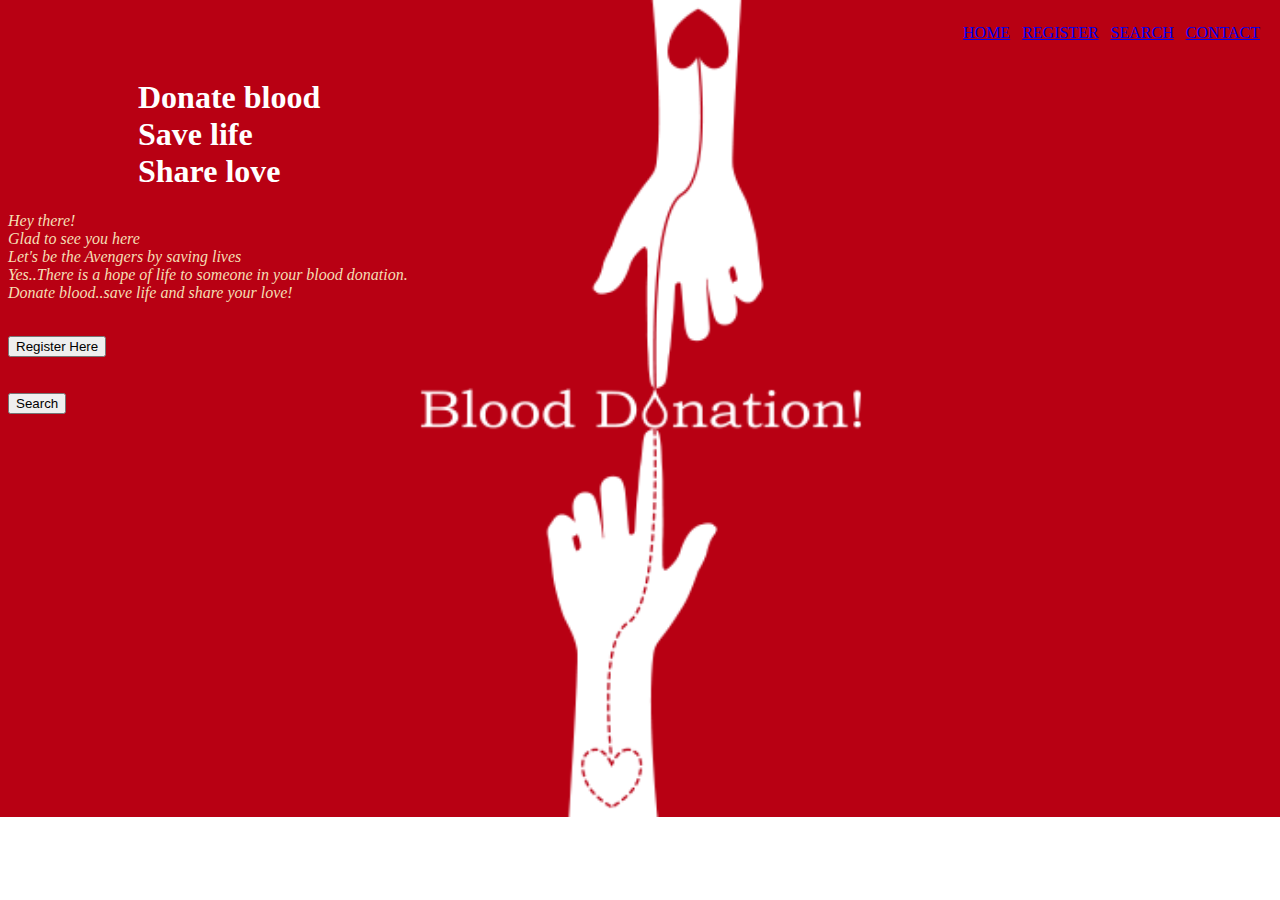
<file: blood bank website/index.html>
<!DOCTYPE html>
<html>
<head>
<title>blood donation</title>
<link rel="stylesheet" href="style.css">
</head>
<body>
    <div class="navibar">
    <nav class="navbar">
        <ul class="nav">
            <li><a class="navi" href="#home">HOME</a> </li>&nbsp;&nbsp;&nbsp;
            <li><a class="navi" href="blood bank details.html">REGISTER</a> </li>&nbsp;&nbsp;&nbsp;
            <li><a class="navi" href="search.html">SEARCH</a> </li>&nbsp;&nbsp;&nbsp;
            <li><a class="navi" href="#contact">CONTACT</a> </li>&nbsp;&nbsp;&nbsp;
        </ul>
    </nav>
    </div>
    <h1>Donate blood <br>Save life <br>Share love</h1>
    
    <p>
        Hey there!<br> Glad to see you here<br>Let's be the Avengers by saving lives<br>Yes..There is a hope of life to someone in your blood donation.<br>Donate blood..save life and share your love!
    </p><br>
    <form action="blood bank details.html">
        <input type="submit" name="Register" value="Register Here">
    </form><br><br>
    <form action="search.html">
        <input type="submit" name="search" value="Search">
    </form>

    
</body>

</head>
</html>
</file>
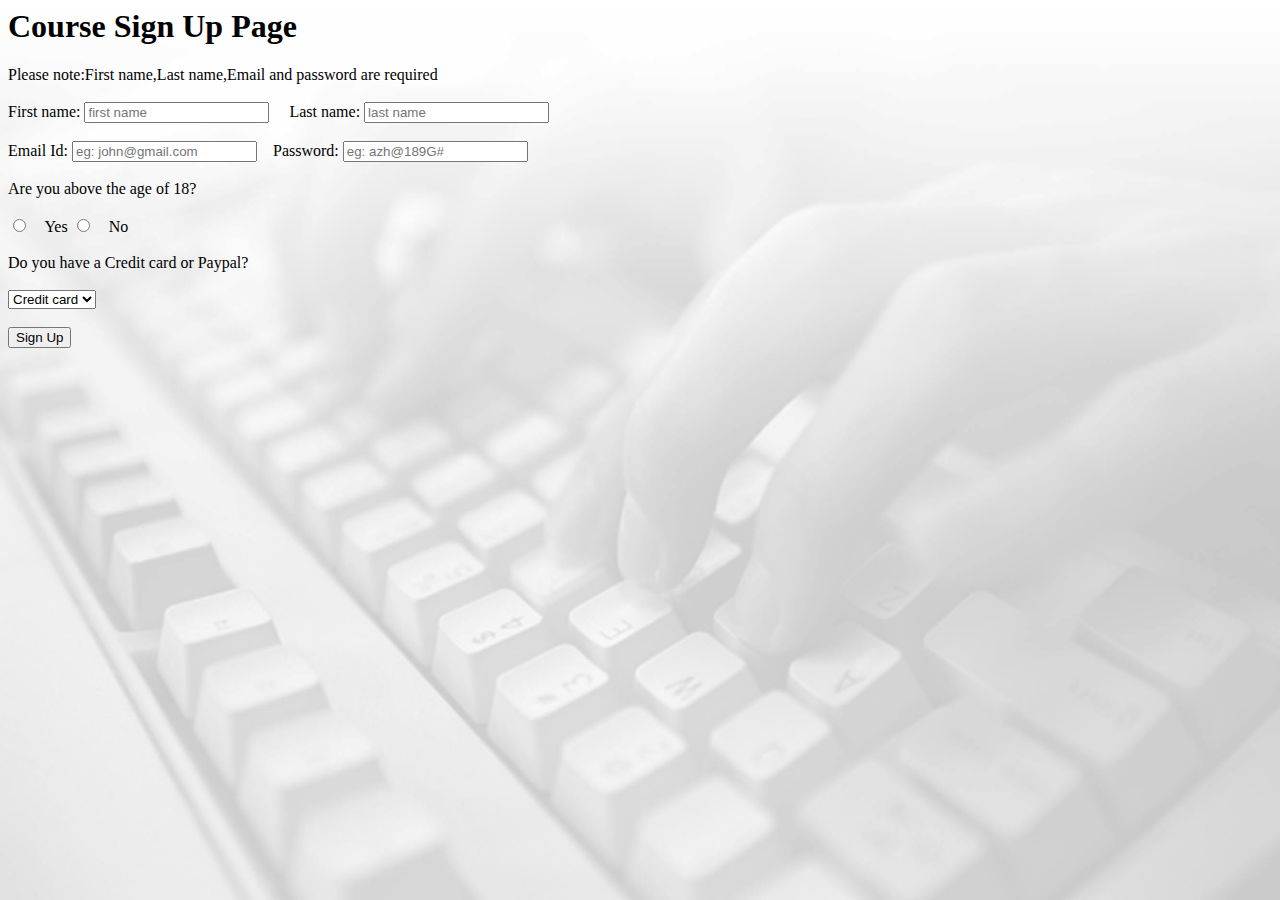
<file: signup form/index.html>
<!DOCTYPE>
<html>
<head>
    <title>form model</title>
    <body background="image.jpg" style="background-repeat: no-repeat;background-size: 100%100%;">
        <form action="thank you.html">
            
            <h1>Course Sign Up Page</h1>
            
            <label for="user_input">Please note:First name,Last name,Email and password are required</label><br><br>
            <label for="firstname">First name:</label>
            <input id="firstname" type = "text" name="user_name" placeholder="first name" required>
            <label for="lastname"> &nbsp; &nbsp; Last name:</label>
            <input id="lastname" type = "text" name="user_name" placeholder="last name" required><br><br>
            <label for="Email">Email Id:</label>
            <input id="Email" type = "email" name="user_email" placeholder="eg: john@gmail.com" required>&nbsp; &nbsp;
            <label for="password">  Password:</label>
            <input id="password" type = "password" name="user_password" placeholder="eg: azh@189G#" required><br><br>
            <label for="age_details">Are you above the age of 18?</label><br><br>
            
            <input type="radio" id="yes" name="age" value="yes">&nbsp; &nbsp;
            <label for="yes">Yes</label>
            <input type="radio" id="no" name="age" value="no">&nbsp; &nbsp;
            <label for="no">No</label><br><br>
            <label for="payment">Do you have a Credit card or Paypal?</label><br><br>
            <select name="stars">
                <option value="">Credit card</option>
                <option value="">Paypal</option>
            </select><br><br>
            <input type="submit" name="" value="Sign Up">

    
        </form>
        
    </body>
    
</head>
</html>
</file>
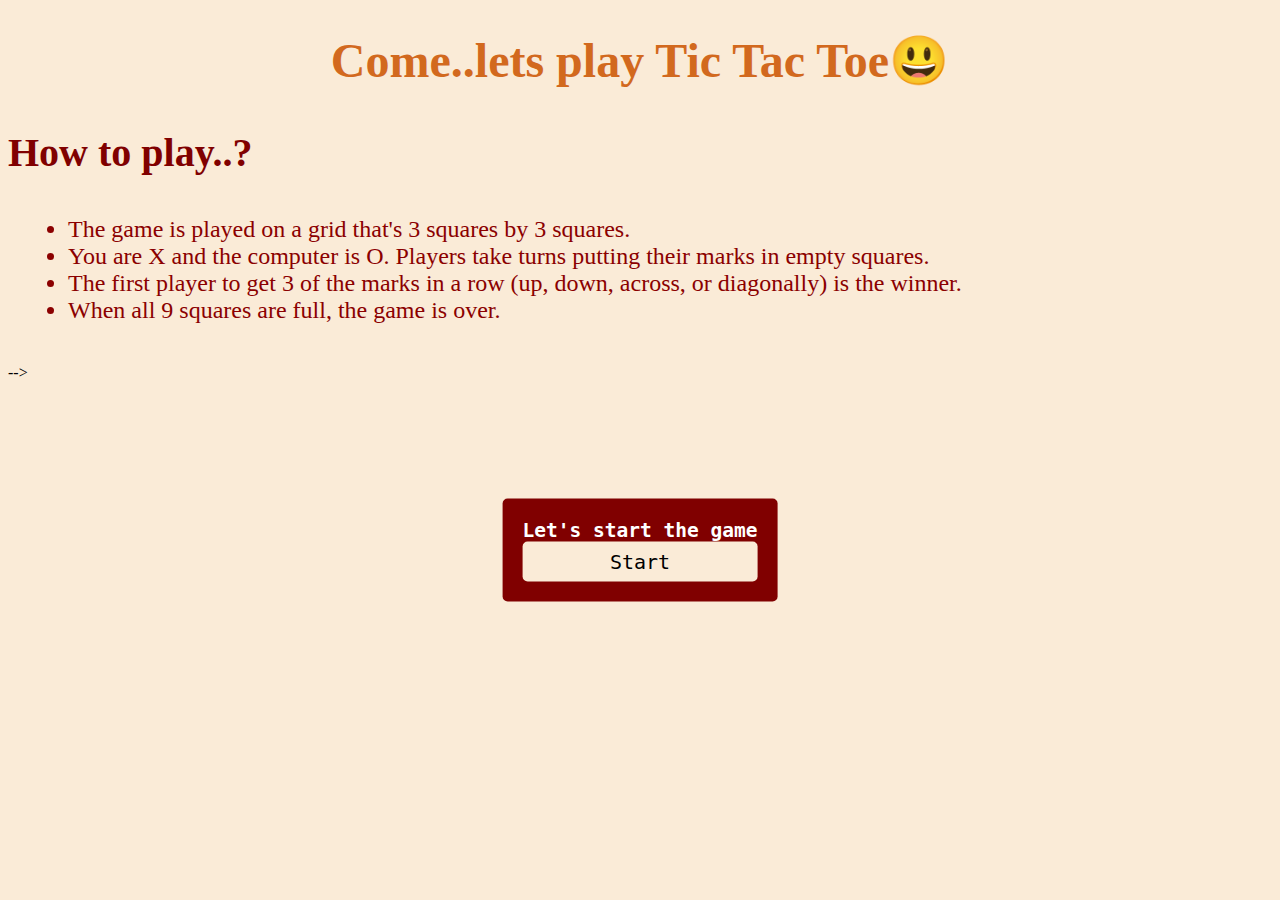
<file: tic_tac_toe/index.html>
<!DOCTYPE html>
<html lang="en">
<head>
    <meta charset="UTF-8">
    <meta name="viewport" content="width=device-width, initial-scale=1.0">
    <link rel="stylesheet" href="styles.css">
    <script src="script.js" defer></script>   
    <title>tic_tac_toe</title>

</head>
<body>

<h1>Come..lets play Tic Tac Toe😃</h1>
<p>
    How to play..?
    <ul class="intro">
        
        <li>The game is played on a grid that's 3 squares by 3 squares.</li>
        <li>You are X and the computer is O. Players take turns putting their marks in empty squares.</li>
        <li>The first player to get 3 of the marks in a row (up, down, across, or diagonally) is the winner.</li>
        <li>When all 9 squares are full, the game is over.</li>
    </ul>
    <div class="box">
        Let's start the game<br>
        <form action="start.html">
        <button class="startbut">Start</button>
    </form>

    </div>
        
    </form>


</p>
</body>

</html> -->
</file>
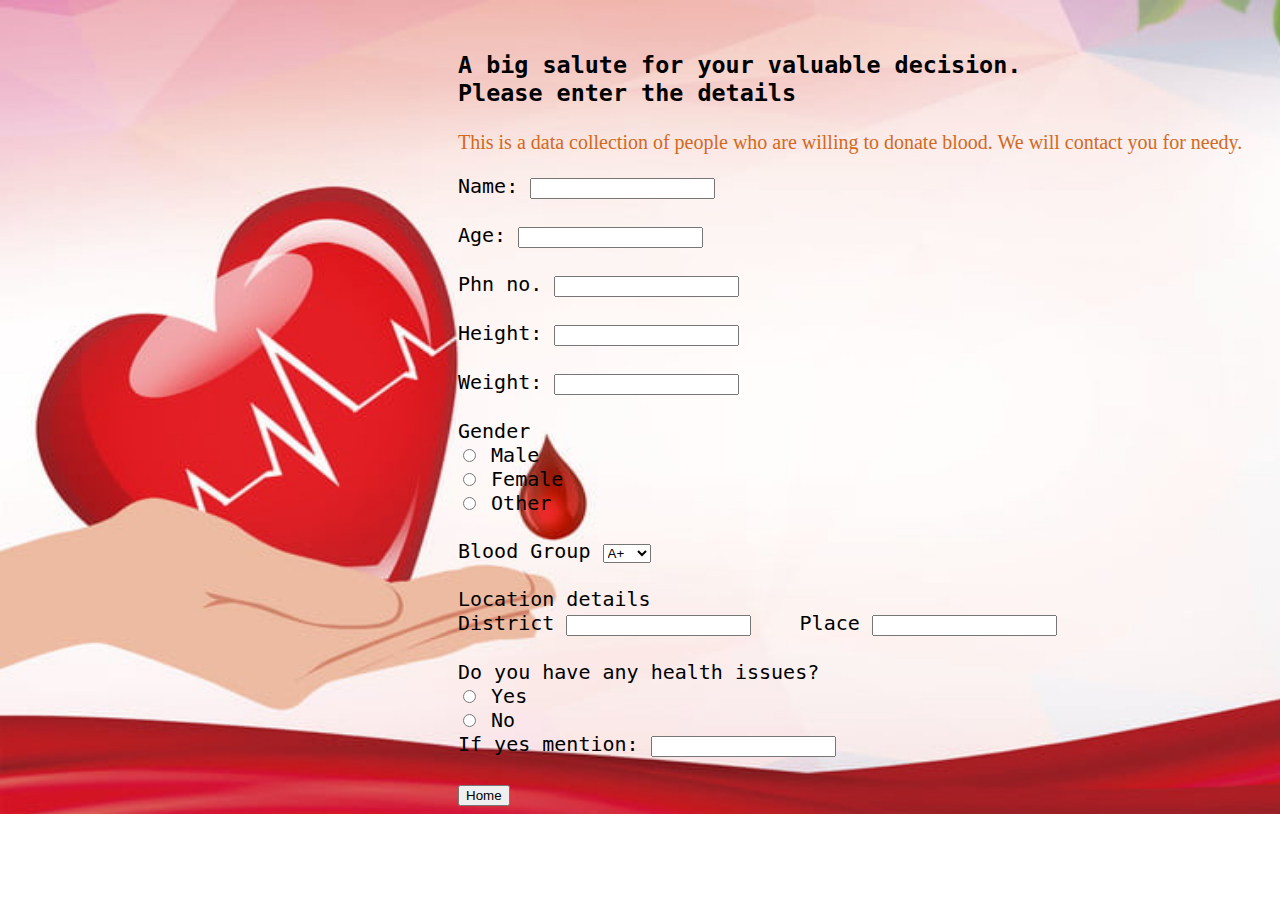
<file: blood bank website/blood bank details.html>
<!DOCTYPE html>
<html>
<head>
<title>register</title>
<link rel="stylesheet" href="style1.css">
</head><body>
    <h3>A big salute for your valuable decision. <br>Please enter the details</h3>
    <p>
        This is a data collection of people who are willing to donate blood. We will contact you for needy.<br>
        
    </p>
    <form action="index.html">
        <label for="name">Name: </label>
        <input type="text" id="name" name="name" required><br><br>
        <label for="age">Age: </label>
        <input type="number" id="age" name="age" required><br><br>
        <label for="num">Phn no. </label>
        <input type="number" id="num" name="num" required><br><br>
        <label for="height">Height: </label>
        <input type="number" id="height" name="height" required><br><br>
        <label for="weight">Weight: </label>
        <input type="number" id="weight" name="weight" required><br><br>
        <label for="gender">Gender</label><br>
        <input type="radio" id="male" name="gender" value="" required>
        <label for ="male">Male</label><br>
        <input type="radio" id="female" name="gender" value="">
        <label for ="female">Female</label><br>
        <input type="radio" id="other" name="gender" value="">
        <label for ="other">Other</label><br><br>

        <label for="group">Blood Group</label>
        <select name="stars">
            <option value="">A+</option>
            <option value="">B+</option>
            <option value="">O+</option>
            <option value="">AB+</option>
            <option value="">A-</option>
            <option value="">B-</option>
            <option value="">O-</option>
            <option value="">AB-</option><br><br>
        </select><br><br>

        <label for="place">Location details</label><br>
        <label for="district">District</label>
        <input type="text" id="district" name="place" required> &nbsp;&nbsp;
        <label for="area">Place</label>
        <input type="text" id="area" name="place" required><br><br>

        <label for="health">Do you have any health issues?</label><br>
        <input type="radio" id="yes" name="health" value="">
        <label for="yes">Yes</label><br>
        <input type="radio" id="no" name="health" value=""> 
        <label for="no">No</label><br>
        <label for="if yes">If yes mention:</label>
        <input type="text" id="if yes" name="health" ><br><br>

        <input type="submit" name="home" value="Home">

        </form>
</body>
</html>
</file>
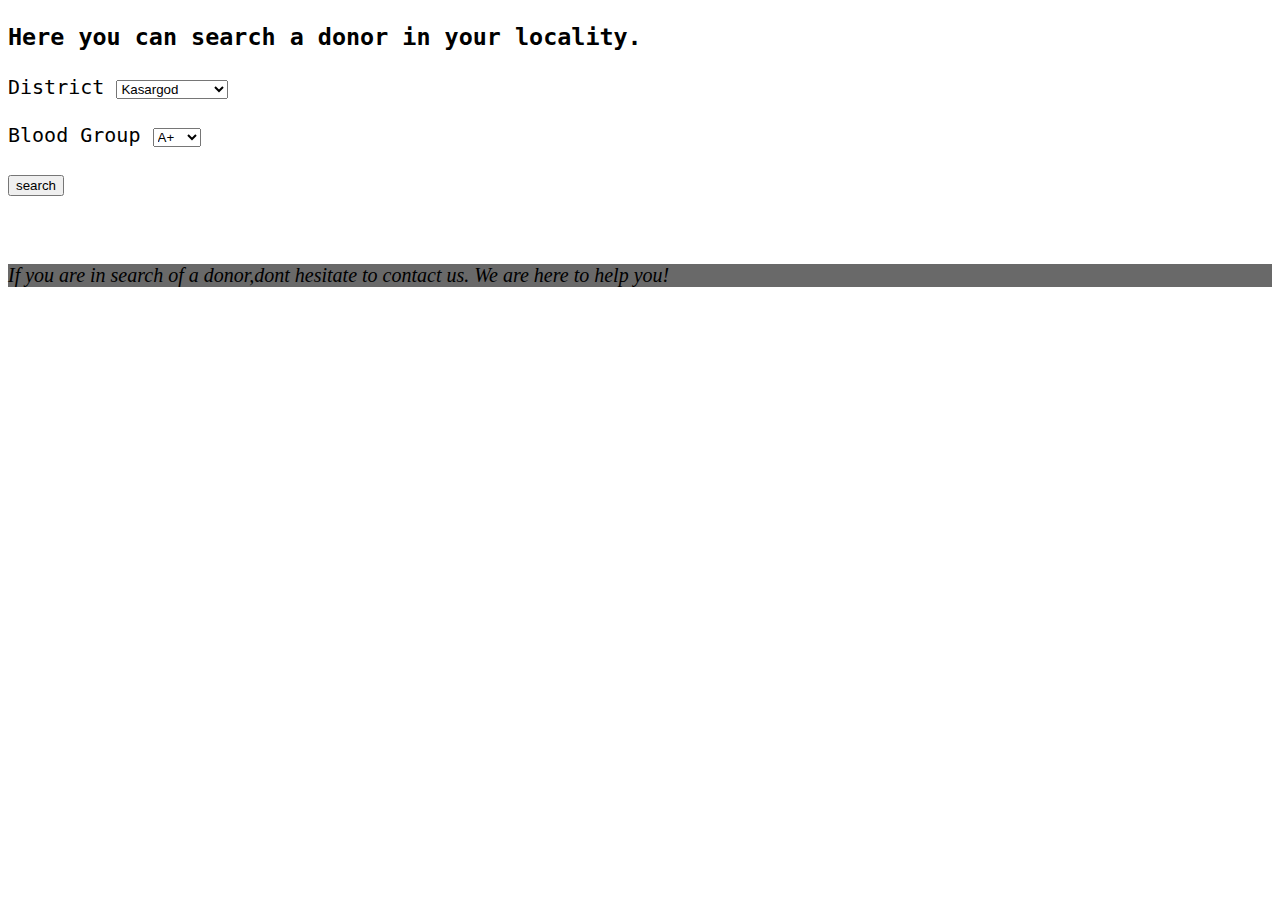
<file: blood bank website/search.html>
<!DOCTYPE html>
<html>
<head>
<title>search</title>
<link rel="stylesheet" href="style2.css">
</head><body>
    <h3>Here you can search a donor in your locality.</h3>
<form>
    <label for="district">District</label>
        <select name="stars">
            <option value="">Kasargod</option>
            <option value="">Kannur</option>
            <option value="">Kozhikode</option>
            <option value="">Wayanad</option>
            <option value="">Malappuram</option>
            <option value="">Palakad</option>
            <option value="">Thrissur</option>
            <option value="">Ernakulam</option>
            <option value="">Kottayam</option>
            <option value="">Alappuzha</option>
            <option value="">Idukki</option>
            <option value="">Kollam</option>
            <option value="">Pathanamthitta</option>
            <option value="">Trivandrum</option>
        </select><br><br>

        <label for="group">Blood Group</label>
        <select name="stars">
            <option value="">A+</option>
            <option value="">B+</option>
            <option value="">O+</option>
            <option value="">AB+</option>
            <option value="">A-</option>
            <option value="">B-</option>
            <option value="">O-</option>
            <option value="">AB-</option><br><br>
        </select><br><br>
        <input type="submit" name="group" value="search">
</form><br></br>
<p>If you are in search of a donor,dont hesitate to contact us. We are here to help you!</p>
</body>
</html>
</file>
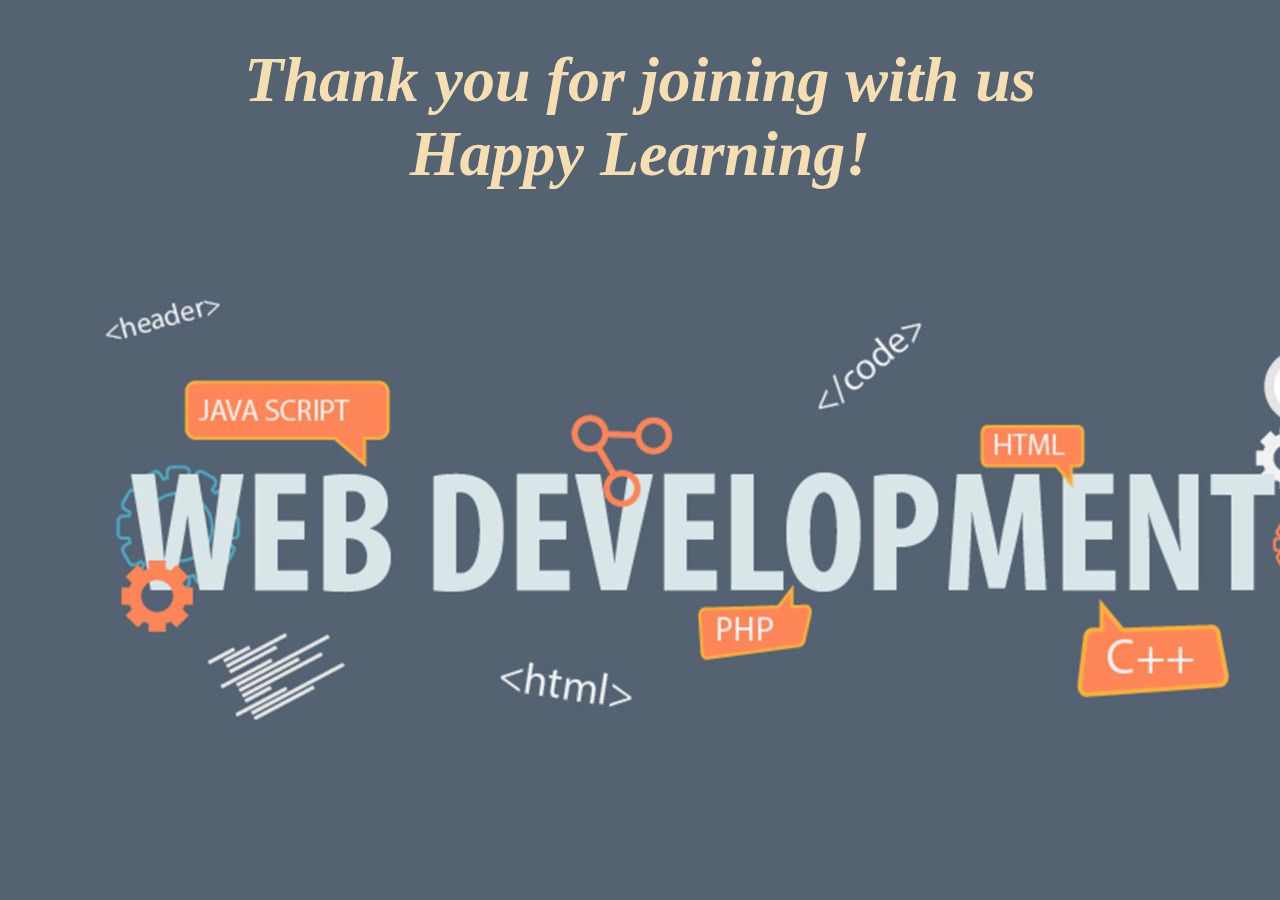
<file: signup form/thank you.html>
<!DOCTYPE html>
<head>
    <title>thank you</title>
    <body background="thanku_img.jpg">
        <h1 style="font-style: italic;font-family: gabriola;font-size: 400%;text-align: center;color:wheat;">Thank you for joining with us<br>Happy Learning!<br></h1>
    </body>
</head>
</file>
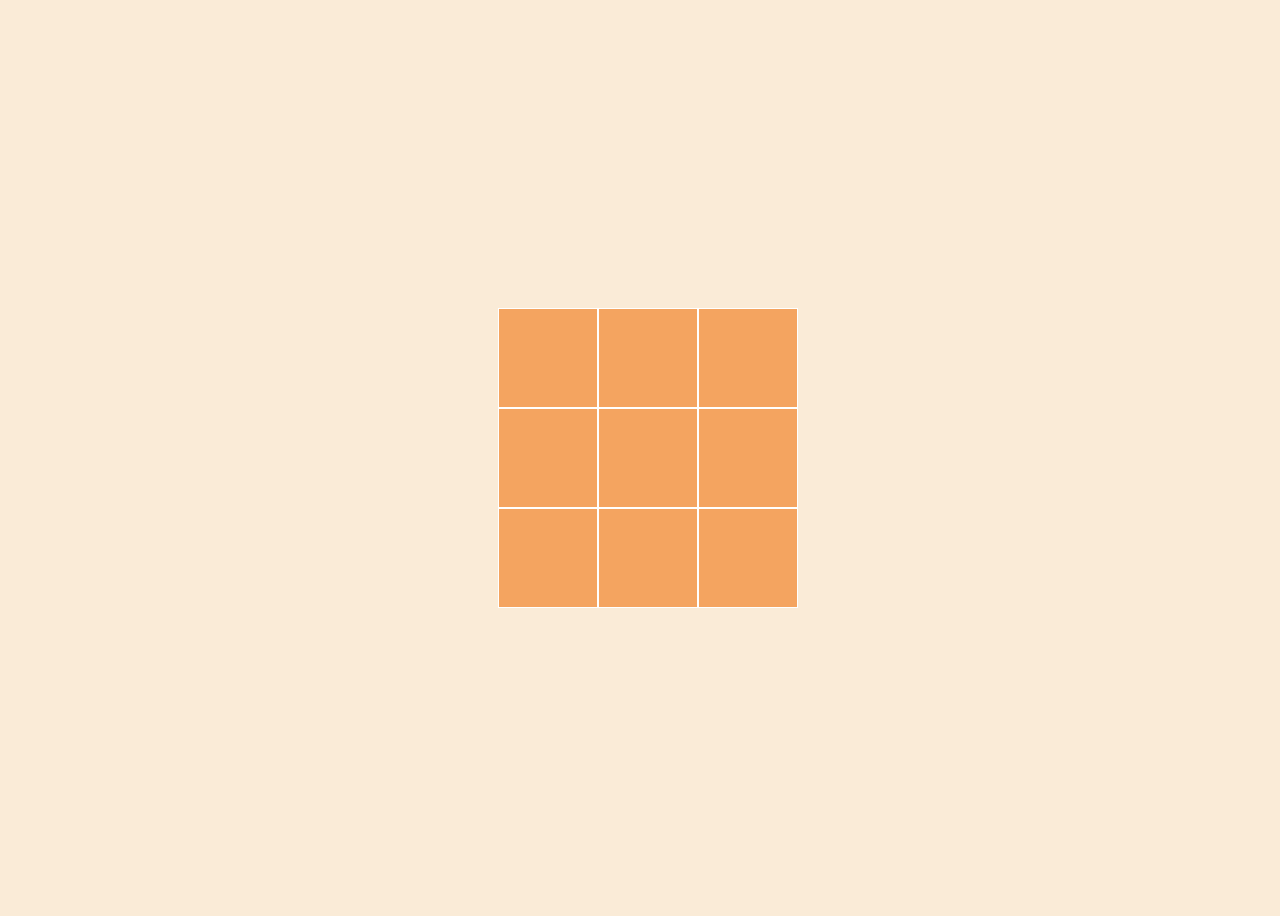
<file: tic_tac_toe/start.html>
<!DOCTYPE html>
<html lang="en">
<head>
    <meta charset="UTF-8">
    <meta name="viewport" content="width=device-width, initial-scale=1.0">
    <meta http-equiv="X-UA-Compatible" content="ie=edge">
    <link rel="stylesheet" href="styles.css">
    <script src="script.js" defer></script>
    <title>start_game</title>

</head>
<body>
    <div class = "main" id ="main">
        <div class="boxx" data-boxx></div>
        <div class="boxx" data-boxx></div>
        <div class="boxx" data-boxx></div>
        <div class="boxx" data-boxx></div>
        <div class="boxx" data-boxx></div>
        <div class="boxx" data-boxx></div>
        <div class="boxx" data-boxx></div>
        <div class="boxx" data-boxx></div>
        <div class="boxx" data-boxx></div>
    </div>
    <div class="msg" id="msg">
        <div data-msg-text></div>
        <button id="restartButton">Restart</button>
    </div>

</body>
</html>
</file>
<file: blood bank website/style.css>
body{
    background-image:url("backgnd-img.png") ;
    background-repeat: no-repeat;
    background-size: cover;
    background-size: 100%;
    
    
}
h1{
    color:white;
    text-align: left;
    font-family: Cambria, Cochin, Georgia, Times, 'Times New Roman', serif;
    margin-left: 130px;
}
p{
    font-family: cursive;
    font-style: italic;
    color:wheat;
    
}
.navbar{
    position: relative;
    top:0px;
    width: 100%;
    display: flex;
    justify-content: right;
    align-items: right;
    flex-direction: row;
    flex-wrap: wrap;
    height: 50px;
    
    

}

.nav{
    display: flex;
    justify-content: right;
    list-style: none;
    margin-left: 1100px;
    

}
</file>
<file: tic_tac_toe/styles.css>
body{
    background: fixed;
    background-color: antiquewhite;
}

h1{
    color: chocolate;
    font-family: cursive;
    font-size: 300%;
    text-align: center;
    
}

.intro{
    border: grey;
    
    margin: 20px 20px 20px 20px;
    color: darkred;
    font-size: 150%;
    font-family: ;
}

p{
    color:maroon;
    font-family: cursive;
    font-size:250% ;
    font-weight: bold;

}

.box{
    position:absolute;
    top: 50%;
    left:50%;
    transform: translate(-50%, -50%);
    background: maroon;
    padding: 20px ;
    border-radius: 5px;
    margin-top: 100px;
    font-size: 150%;
    font-family: monospace;
    color: white;
    font-weight: bolder;
    
}

.startbut{
   width: 100%;
   font-size: 20px;
   padding: 8px 10px;
   border: none;
   outline: none;
   background: antiquewhite;
   border-radius: 5px;
   cursor: pointer;
   font-family: monospace;
   transition: all 0.3s ;
   
}

.startbut:hover{
    transform:scale(0.9) ;
    color: maroon;
    
}

.startbut:focus{
    color: orangered;
    background-color: white;
}


 *,*::after, *::before{
    box-sizing: border-box;
}

:root{
    --boxx-size: 100px;
    --mark-size: calc(var(--boxx-size)*.9);
}

.main {
    
    width: 100vw;
    height: 100vh;
    display: grid;
    justify-content: center;
    align-content: center;
    justify-items: center;
    align-items: center;
    grid-template-columns: repeat(3,auto)
}

.boxx {
    width: var(--boxx-size);
    height: var(--boxx-size);
    border: 1px solid white;
    display: flex;
    align-items: center;
    background-color:sandybrown;
    justify-content: center;
    align-items: center;
    position: relative;
    cursor: pointer;    
}

.boxx.x,
.boxx.circle {
    cursor: not-allowed;
}

.boxx.x::before,
.boxx.x::after,
.boxx.circle::before {
    background-color: white;
}

.main.x .boxx:not(.x):not(.circle):hover::before,
.main.x .boxx:not(.x):not(.circle):hover::after,
.main.circle .boxx:not(.x):not(.circle):hover::before {
    background-color: gray;

}

.boxx.x::before,
.boxx.x::after,
.main.x .boxx:not(.x):not(.circle):hover::before,
.main.x .boxx:not(.x):not(.circle):hover::after {
    content: '';
    position: absolute;
    width: calc(var(--mark-size)* .10);
    height: calc(var(--mark-size)* .8);
    
}



.boxx.x::before,
.main.x .boxx:not(.x):not(.circle):hover::before {
    transform: rotate(45deg);
}

.boxx.x::after,
.main.x .boxx:not(.x):not(.circle):hover::after {
    transform: rotate(-45deg);
}


.boxx.circle::before,
.boxx.circle::after,
.main.circle .boxx:not(.x):not(.circle):hover::before,
.main.circle .boxx:not(.x):not(.circle):hover::after {
    content: '';
    position: absolute;
    border-radius: 50%;
}
    


.boxx.circle::before,
.main.circle .boxx:not(.x):not(.circle):hover::before {
    width: calc(var(--mark-size)* .8);
    height: calc(var(--mark-size)* .8);
}


.boxx.circle::after,
.main.circle .boxx:not(.x):not(.circle):hover::after {
    width: calc(var(--mark-size)* .6);
    height: calc(var(--mark-size)* .6);
    background-color : sandybrown;
}


.msg {
    display: none;
    position: fixed;
    top: 0;
    left: 0;
    right: 0;
    bottom: 0;
    background-color: rgba(0, 0, 0, .9);
    justify-content: center;
    align-items: center;
    color: sandybrown;
    font-size: 5rem;
    flex-direction: column;
}

.msg button {
    font-size: 3rem;
    background-color: sandybrown;
    border: 1px solid wheat;
    padding: .25em .5em;
    cursor: pointer;
}


.msg button:hover {
    background-color: wheat;
    color: orangered;
    border-color: white;
}
  
  .msg.show {
    display: flex;
}
</file>
<file: blood bank website/style1.css>
body{
    background-image: url("register.jpg");
    background-repeat: no-repeat;
    background-size: cover;
    font-family: monospace;
    font-size: 20px;
    text-align: justify;
    padding-left: 450px;
    padding-top: 20px;
}
p{
    

    text-align: right;
    text-align: justify;
    text-decoration: wavy;
    text-shadow: chocolate;
    font-family: cursive;
    color: chocolate;
}
</file>
<file: blood bank website/style2.css>
body{
    
    font-family: monospace;
    font-size: 20px;
}
p{
    font-family: cursive;
    font-style: italic;
    text-decoration: white;
    background-color: dimgray;
}
</file>
